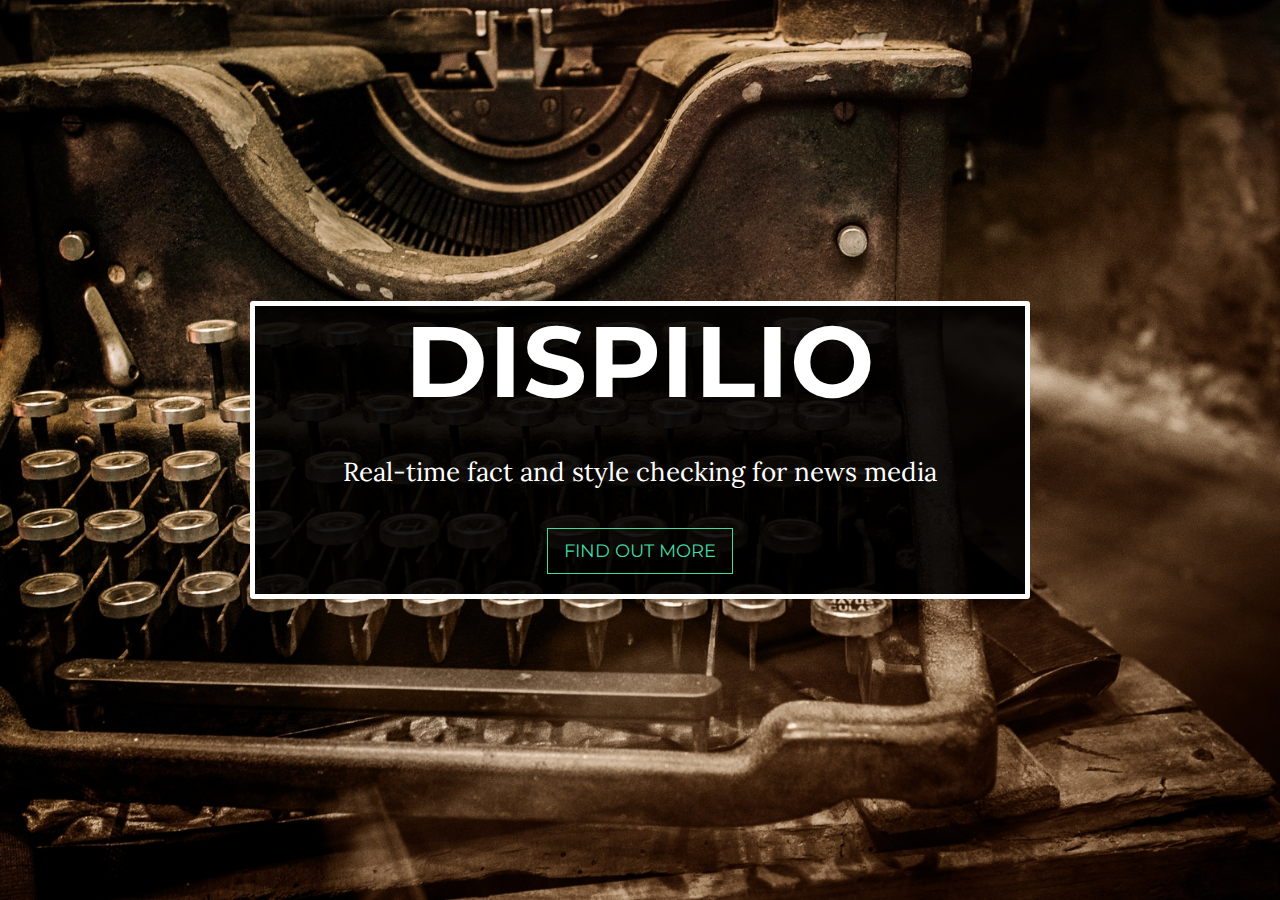
<file: index.html>
<!DOCTYPE html>
<html lang="en">

  <head>

    <meta charset="utf-8">
    <meta http-equiv="X-UA-Compatible" content="IE=edge">
    <meta name="viewport" content="width=device-width, initial-scale=1">
    <meta name="description" content="">
    <meta name="author" content="">

    <title>Dispilio</title>

    <script>
(function(i,s,o,g,r,a,m){i['GoogleAnalyticsObject']=r;i[r]=i[r]||function(){
  (i[r].q=i[r].q||[]).push(arguments)},i[r].l=1*new Date();a=s.createElement(o),
  m=s.getElementsByTagName(o)[0];a.async=1;a.src=g;m.parentNode.insertBefore(a,m)
})(window,document,'script','//www.google-analytics.com/analytics.js','ga');

ga('create', 'UA-62676245-1', 'auto');
ga('send', 'pageview');

    </script>
    <!-- Bootstrap Core CSS -->
    <link href="/stylesheets/bootstrap.css" rel="stylesheet" type="text/css" /><link href="/stylesheets/grayscale.css" rel="stylesheet" type="text/css" />

    <script src="/javascripts/all.js" type="text/javascript"></script>
    <!-- Custom Fonts -->
    <link href="font-awesome/css/font-awesome.min.css" rel="stylesheet" type="text/css">
    <link href="https://fonts.googleapis.com/css?family=Lora:400,700,400italic,700italic" rel="stylesheet" type="text/css">
    <link href="https://fonts.googleapis.com/css?family=Montserrat:400,700" rel="stylesheet" type="text/css">

    <!-- HTML5 Shim and Respond.js IE8 support of HTML5 elements and media queries -->
    <!-- WARNING: Respond.js doesn't work if you view the page via file:// -->
    <!--[if lt IE 9]>
      <script src="https://oss.maxcdn.com/libs/html5shiv/3.7.0/html5shiv.js"></script>
      <script src="https://oss.maxcdn.com/libs/respond.js/1.4.2/respond.min.js"></script>
      <![endif]-->

  </head>

  <body id="page-top" data-spy="scroll" data-target=".navbar-fixed-top">

    <!-- Navigation -->
<nav class="navbar navbar-custom navbar-fixed-top" role="navigation">
  <div class="container">
    <div class="navbar-header">
      <button type="button" class="navbar-toggle" data-toggle="collapse" data-target=".navbar-main-collapse">
        <i class="fa fa-bars"></i>
      </button>
    </div>

    <!-- Collect the nav links, forms, and other content for toggling -->
    <div class="collapse navbar-collapse navbar-right navbar-main-collapse">
      <ul class="nav navbar-nav">
        <!-- Hidden li included to remove active class from about link when scrolled up past about section -->
        <li class="hidden">
          <a href="#page-top"></a>
        </li>
      </ul>
    </div>
    <!-- /.navbar-collapse -->
  </div>
  <!-- /.container -->
</nav>

<!-- Intro Header -->
<header class="intro">
  <div class="intro-body">
    <div class="container">
      <div class="row">
        <div class="col-md-8 col-md-offset-2 main-text">
          <h1 class="brand-heading">Dispilio</h1>
          <p class="intro-text">Real-time fact and style checking for news media</p>
          <a href="mailto:contact@dispilio.io" class="btn btn-default btn-lg">Find out more</a>
        </div>
      </div>
    </div>
  </div>
</header>






  </body>

</html>
</file>
<file: stylesheets/grayscale.css>
/*!
 * Start Bootstrap - Grayscale Bootstrap Theme (http://startbootstrap.com)
 * Code licensed under the Apache License v2.0.
 * For details, see http://www.apache.org/licenses/LICENSE-2.0.
 */


body {
    width: 100%;
    height: 100%;
    font-family: Lora,"Helvetica Neue",Helvetica,Arial,sans-serif;
    color: #fff;
    background-color: #000;
}

html {
    width: 100%;
    height: 100%;
}

h1,
h2,
h3,
h4,
h5,
h6 {
    margin: 0 0 35px;
    text-transform: uppercase;
    font-family: Montserrat,"Helvetica Neue",Helvetica,Arial,sans-serif;
    font-weight: 700;
    letter-spacing: 1px;
}

p {
    margin: 0 0 25px;
    font-size: 18px;
    line-height: 1.5;
}

@media(min-width:768px) {
    p {
        margin: 0 0 35px;
        font-size: 20px;
        line-height: 1.6;
    }
}

a {
    color: #42dca3;
    -webkit-transition: all .2s ease-in-out;
    -moz-transition: all .2s ease-in-out;
    transition: all .2s ease-in-out;
}

a:hover,
a:focus {
    text-decoration: none;
    color: #1d9b6c;
}

.light {
    font-weight: 400;
}

.navbar-custom {
    margin-bottom: 0;
    border-bottom: 1px solid rgba(255,255,255,.3);
    text-transform: uppercase;
    font-family: Montserrat,"Helvetica Neue",Helvetica,Arial,sans-serif;
    background-color: #000;
}

.navbar-custom .navbar-brand {
    font-weight: 700;
}

.navbar-custom .navbar-brand:focus {
    outline: 0;
}

.navbar-custom .navbar-brand .navbar-toggle {
    padding: 4px 6px;
    font-size: 16px;
    color: #fff;
}

.navbar-custom .navbar-brand .navbar-toggle:focus,
.navbar-custom .navbar-brand .navbar-toggle:active {
    outline: 0;
}

.navbar-custom a {
    color: #fff;
}

.navbar-custom .nav li a {
    -webkit-transition: background .3s ease-in-out;
    -moz-transition: background .3s ease-in-out;
    transition: background .3s ease-in-out;
}

.navbar-custom .nav li a:hover {
    outline: 0;
    color: rgba(255,255,255,.8);
    background-color: transparent;
}

.navbar-custom .nav li a:focus,
.navbar-custom .nav li a:active {
    outline: 0;
    background-color: transparent;
}

.navbar-custom .nav li.active {
    outline: 0;
}

.navbar-custom .nav li.active a {
    background-color: rgba(255,255,255,.3);
}

.navbar-custom .nav li.active a:hover {
    color: #fff;
}

@media(min-width:768px) {
    .navbar-custom {
        padding: 20px 0;
        border-bottom: 0;
        letter-spacing: 1px;
        background: 0 0;
        -webkit-transition: background .5s ease-in-out,padding .5s ease-in-out;
        -moz-transition: background .5s ease-in-out,padding .5s ease-in-out;
        transition: background .5s ease-in-out,padding .5s ease-in-out;
    }

    .navbar-custom.top-nav-collapse {
        padding: 0;
        border-bottom: 1px solid rgba(255,255,255,.3);
        background: #000;
    }
}

.main-text {
  background-color: rgba(0, 0, 0,0.9);
  padding-bottom: 20px;
  border: 5px solid white;
  border-radius: 3px;
}

.intro {
    display: table;
    width: 100%;
    height: auto;
    padding: 100px 0;
    text-align: center;
    color: #fff;
    background: url(../images/bg.jpg) no-repeat bottom center scroll;
    background-color: #000;
    -webkit-background-size: cover;
    -moz-background-size: cover;
    background-size: cover;
    -o-background-size: cover;
}

.intro .intro-body {
    display: table-cell;
    vertical-align: middle;
}

.intro .intro-body .brand-heading {
    font-size: 40px;
}

.intro .intro-body .intro-text {
    font-size: 18px;
}

@media(min-width:768px) {
    .intro {
        height: 100%;
        padding: 0;
    }

    .intro .intro-body .brand-heading {
        font-size: 100px;
    }

    .intro .intro-body .intro-text {
        font-size: 26px;
    }
}

.btn-circle {
    width: 70px;
    height: 70px;
    margin-top: 15px;
    padding: 7px 16px;
    border: 2px solid #fff;
    border-radius: 100%!important;
    font-size: 40px;
    color: #fff;
    background: 0 0;
    -webkit-transition: background .3s ease-in-out;
    -moz-transition: background .3s ease-in-out;
    transition: background .3s ease-in-out;
}

.btn-circle:hover,
.btn-circle:focus {
    outline: 0;
    color: #fff;
    background: rgba(255,255,255,.1);
}

.btn-circle i.animated {
    -webkit-transition-property: -webkit-transform;
    -webkit-transition-duration: 1s;
    -moz-transition-property: -moz-transform;
    -moz-transition-duration: 1s;
}

.btn-circle:hover i.animated {
    -webkit-animation-name: pulse;
    -moz-animation-name: pulse;
    -webkit-animation-duration: 1.5s;
    -moz-animation-duration: 1.5s;
    -webkit-animation-iteration-count: infinite;
    -moz-animation-iteration-count: infinite;
    -webkit-animation-timing-function: linear;
    -moz-animation-timing-function: linear;
}

@-webkit-keyframes pulse {    
    0% {
        -webkit-transform: scale(1);
        transform: scale(1);
    }

    50% {
        -webkit-transform: scale(1.2);
        transform: scale(1.2);
    }

    100% {
        -webkit-transform: scale(1);
        transform: scale(1);
    }
}

@-moz-keyframes pulse {    
    0% {
        -moz-transform: scale(1);
        transform: scale(1);
    }

    50% {
        -moz-transform: scale(1.2);
        transform: scale(1.2);
    }

    100% {
        -moz-transform: scale(1);
        transform: scale(1);
    }
}

.content-section {
    padding-top: 100px;
}

.download-section {
    width: 100%;
    padding: 50px 0;
    color: #fff;
    background: url(../images/downloads-bg.jpg) no-repeat center center scroll;
    background-color: #000;
    -webkit-background-size: cover;
    -moz-background-size: cover;
    background-size: cover;
    -o-background-size: cover;
}

#map {
    width: 100%;
    height: 200px;
    margin-top: 100px;
}

@media(min-width:767px) {
    .content-section {
        padding-top: 250px;
    }

    .download-section {
        padding: 100px 0;
    }

    #map {
        height: 400px;
        margin-top: 250px;
    }
}

.btn {
    border-radius: 0;
    text-transform: uppercase;
    font-family: Montserrat,"Helvetica Neue",Helvetica,Arial,sans-serif;
    font-weight: 400;
    -webkit-transition: all .3s ease-in-out;
    -moz-transition: all .3s ease-in-out;
    transition: all .3s ease-in-out;
}

.btn-default {
    border: 1px solid #42dca3;
    color: #42dca3;
    background-color: transparent;
}

.btn-default:hover,
.btn-default:focus {
    border: 1px solid #42dca3;
    outline: 0;
    color: #000;
    background-color: #42dca3;
}

ul.banner-social-buttons {
    margin-top: 0;
}

@media(max-width:1199px) {
    ul.banner-social-buttons {
        margin-top: 15px;
    }
}

@media(max-width:767px) {
    ul.banner-social-buttons li {
        display: block;
        margin-bottom: 20px;
        padding: 0;
    }

    ul.banner-social-buttons li:last-child {
        margin-bottom: 0;
    }
}

footer {
    padding: 50px 0;
}

footer p {
    margin: 0;
}

::-moz-selection {
    text-shadow: none;
    background: #fcfcfc;
    background: rgba(255,255,255,.2);
}

::selection {
    text-shadow: none;
    background: #fcfcfc;
    background: rgba(255,255,255,.2);
}

img::selection {
    background: 0 0;
}

img::-moz-selection {
    background: 0 0;
}

body {
    webkit-tap-highlight-color: rgba(255,255,255,.2);
}
</file>
